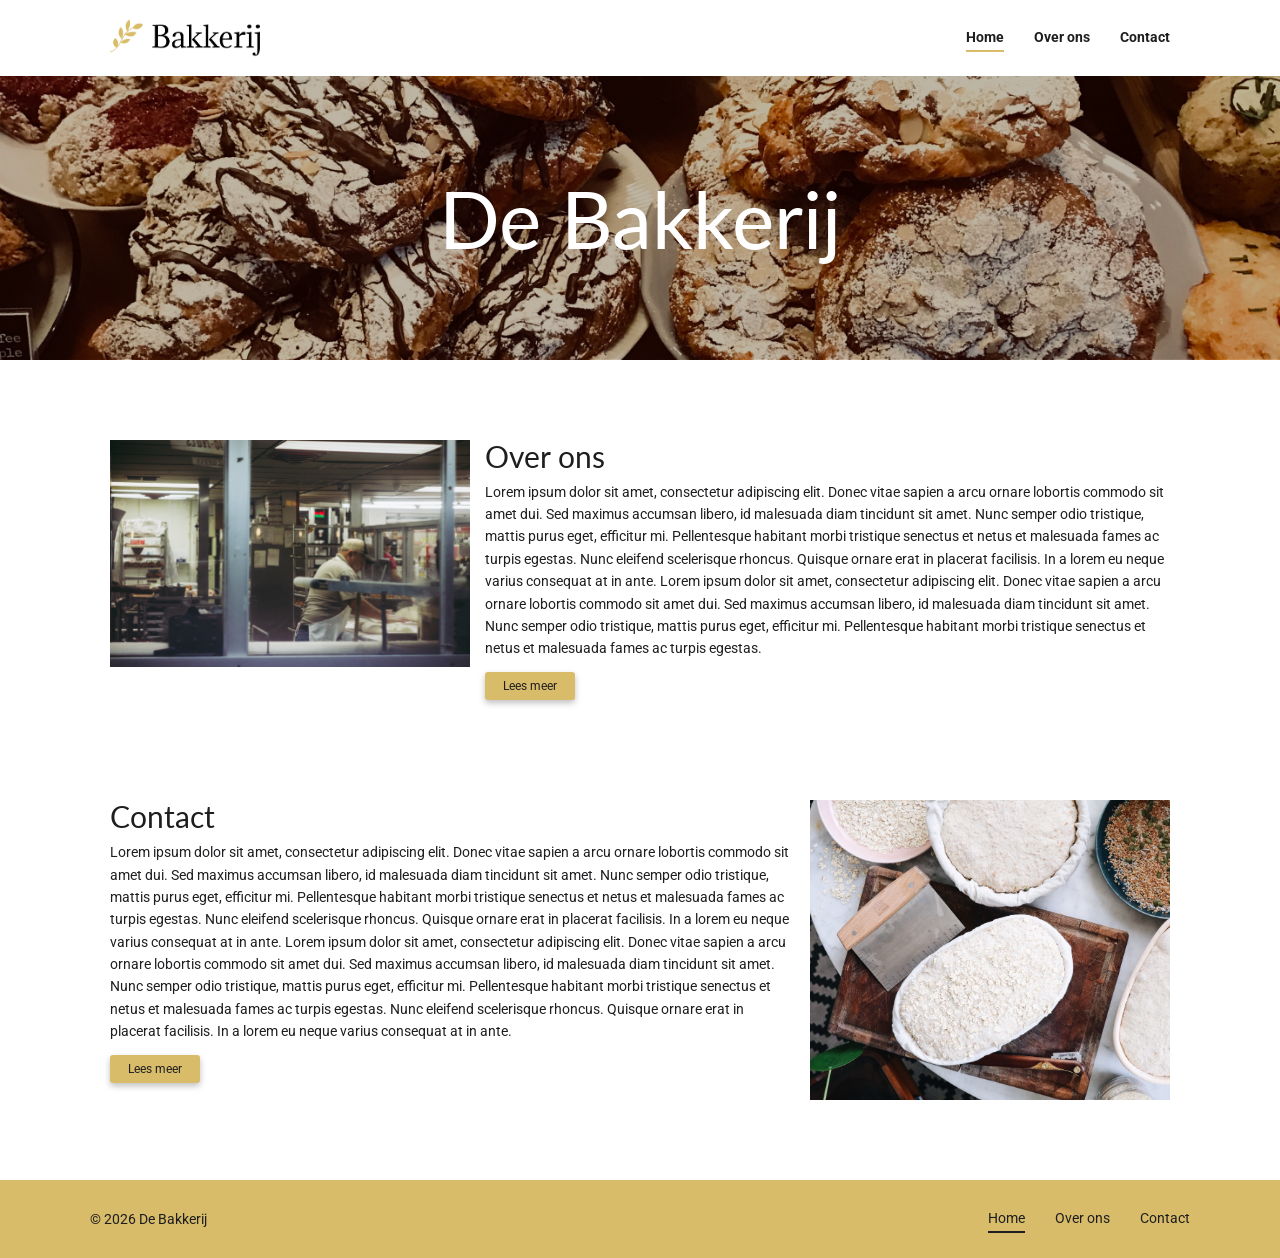
<file: index.html>
<!DOCTYPE html>
<html lang="nl">

<head>
    <meta charset="UTF-8">
    <meta name="viewport" content="width=device-width, initial-scale=1.0">
    <meta name="description" content="Welkom bij De Bakkerij. Ontdek meer over ons en neem contact met ons op.">
    <title>Home | De Bakkerij</title>

    <!-- Favicon -->
    <link rel="icon" type="image/png" href="images/logo_small_icon_only.png">

    <!-- Google Fonts -->
    <link rel="preconnect" href="https://fonts.googleapis.com">
    <link rel="preconnect" href="https://fonts.gstatic.com" crossorigin>
    <link href="https://fonts.googleapis.com/css2?family=Lato:wght@400;700&family=Roboto:wght@400;500;700&display=swap" rel="stylesheet">

    <!-- CSS -->
    <link href="style.css" rel="stylesheet">
</head>

<body>

    <!-- Header -->
    <header>
        <div class="header-container">

            <!-- Klikbaar logo -->
            <a href="index.html">
                <img src="images/logo_large.png" alt="Logo van De Bakkerij">
            </a>

            <!-- Hoofdnavigatie desktop -->
            <nav aria-label="Hoofdnavigatie">
                <a href="index.html" aria-current="page">Home</a>
                <a href="over-ons.html">Over ons</a>
                <a href="contact.html">Contact</a>
            </nav>

            <!-- Mobiele navigatie -->
            <details class="mobile-menu">

                <!-- Hamburgerknop -->
                <summary class="menu-toggle"
                         aria-label="Navigatiemenu openen of sluiten">
                    <span></span>
                    <span></span>
                    <span></span>
                </summary>

                <!-- Mobiele menulinks -->
                <nav class="mobile-navigation"
                     aria-label="Mobiele navigatie">
                    <a href="index.html" aria-current="page">Home</a>
                    <a href="over-ons.html">Over ons</a>
                    <a href="contact.html">Contact</a>
                </nav>

            </details>

        </div>
    </header>

    <!-- Hoofdinhoud -->

    <main>

        <!-- Hero homepagina -->
        <div class="hero hero-home">
            <h1>De Bakkerij</h1>
        </div>

        <!-- Inhoud homepagina -->
        <div class="home-content">

            <!-- Sectie 1: Over ons -->
            <div class="home-section">

                <!-- Afbeelding links -->
                <div class="home-image">
                    <img src="images/Image-4.jpg"
                         alt="Bakker aan het werk in de bakkerij">
                </div>

                <!-- Tekst rechts -->
                <div class="home-text">

                    <h2>Over ons</h2>

                    <p>
                        Lorem ipsum dolor sit amet, consectetur adipiscing
                        elit. Donec vitae sapien a arcu ornare lobortis
                        commodo sit amet dui. Sed maximus accumsan libero,
                        id malesuada diam tincidunt sit amet. Nunc semper
                        odio tristique, mattis purus eget, efficitur mi.
                        Pellentesque habitant morbi tristique senectus et
                        netus et malesuada fames ac turpis egestas.
                        Nunc eleifend scelerisque rhoncus. Quisque ornare
                        erat in placerat facilisis. In a lorem eu neque
                        varius consequat at in ante. Lorem ipsum dolor sit
                        amet, consectetur adipiscing elit. Donec vitae
                        sapien a arcu ornare lobortis commodo sit amet dui.
                        Sed maximus accumsan libero, id malesuada diam
                        tincidunt sit amet. Nunc semper odio tristique,
                        mattis purus eget, efficitur mi. Pellentesque
                        habitant morbi tristique senectus et netus et
                        malesuada fames ac turpis egestas.
                    </p>

                    <a href="over-ons.html" class="button">
                        Lees meer
                    </a>

                </div>

            </div>

            <!-- Sectie 2: Contact -->
            <div class="home-section">

                <!-- Tekst links -->
                <div class="home-text">

                    <h2>Contact</h2>

                    <p>
                        Lorem ipsum dolor sit amet, consectetur adipiscing
                        elit. Donec vitae sapien a arcu ornare lobortis
                        commodo sit amet dui. Sed maximus accumsan libero,
                        id malesuada diam tincidunt sit amet. Nunc semper
                        odio tristique, mattis purus eget, efficitur mi.
                        Pellentesque habitant morbi tristique senectus et
                        netus et malesuada fames ac turpis egestas.
                        Nunc eleifend scelerisque rhoncus. Quisque ornare
                        erat in placerat facilisis. In a lorem eu neque
                        varius consequat at in ante. Lorem ipsum dolor sit
                        amet, consectetur adipiscing elit. Donec vitae
                        sapien a arcu ornare lobortis commodo sit amet dui.
                        Sed maximus accumsan libero, id malesuada diam
                        tincidunt sit amet. Nunc semper odio tristique,
                        mattis purus eget, efficitur mi. Pellentesque
                        habitant morbi tristique senectus et netus et
                        malesuada fames ac turpis egestas. Nunc eleifend
                        scelerisque rhoncus. Quisque ornare erat in
                        placerat facilisis. In a lorem eu neque varius
                        consequat at in ante.
                    </p>

                    <a href="contact.html" class="button">
                        Lees meer
                    </a>

                </div>

                <!-- Afbeelding Contact-sectie -->
                <div class="home-image">
                    <img src="images/Image-2.jpg"
                         alt="Deeg en bakbenodigdheden op een werktafel">
                </div>

            </div>

        </div>

    </main>

    <!-- Footer -->
    <footer>

        <p>&copy; 2026 De Bakkerij</p>

<nav aria-label="Footernavigatie">
    <a href="index.html" aria-current="page">Home</a>
    <a href="over-ons.html">Over ons</a>
    <a href="contact.html">Contact</a>
</nav>

    </footer>

</body>

</html>
</file>
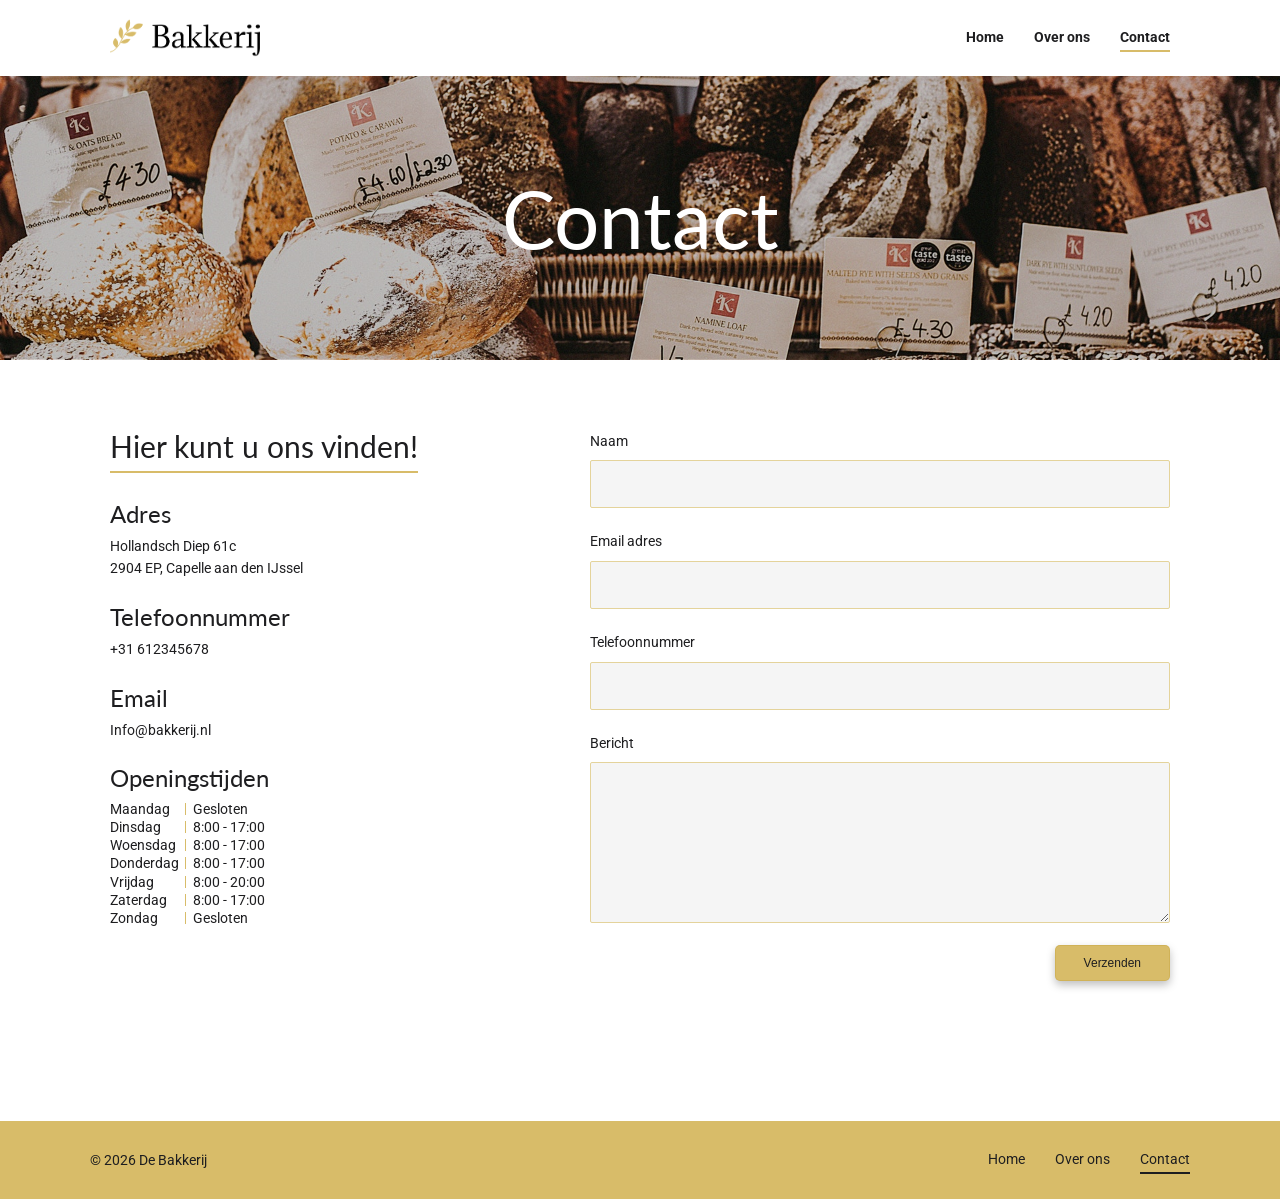
<file: contact.html>
<!DOCTYPE html>
<html lang="nl">

<head>
    <meta charset="UTF-8">
    <meta name="viewport" content="width=device-width, initial-scale=1.0">
    <meta name="description" content="Neem contact op met De Bakkerij en bekijk onze openingstijden.">
    <title>Contact | De Bakkerij</title>

    <!-- Favicon -->
    <link rel="icon" type="image/png" href="images/logo_small_icon_only.png">

    <!-- Google Fonts -->
    <link rel="preconnect" href="https://fonts.googleapis.com">
    <link rel="preconnect" href="https://fonts.gstatic.com" crossorigin>
    <link href="https://fonts.googleapis.com/css2?family=Lato:wght@400;700&family=Roboto:wght@400;500;700&display=swap" rel="stylesheet">

    <!-- CSS -->
    <link href="style.css" rel="stylesheet">
</head>

<body>

    <!-- Header -->
    <header>
        <div class="header-container">

            <!-- Klikbaar logo -->
            <a href="index.html">
                <img src="images/logo_large.png" alt="Logo van De Bakkerij">
            </a>

            <!-- Hoofdnavigatie desktop -->
            <nav aria-label="Hoofdnavigatie">
                <a href="index.html">Home</a>
                <a href="over-ons.html">Over ons</a>
                <a href="contact.html" aria-current="page">Contact</a>
            </nav>

            <!-- Mobiele navigatie -->
            <details class="mobile-menu">

                <!-- Hamburgerknop -->
                <summary class="menu-toggle"
                         aria-label="Navigatiemenu openen of sluiten">
                    <span></span>
                    <span></span>
                    <span></span>
                </summary>

                <!-- Mobiele menulinks -->
                <nav class="mobile-navigation"
                     aria-label="Mobiele navigatie">
                    <a href="index.html">Home</a>
                    <a href="over-ons.html">Over ons</a>
                    <a href="contact.html" aria-current="page">Contact</a>
                </nav>

            </details>

        </div>
    </header>

    <!-- Hoofdinhoud -->
    <main>

        <!-- Hero contactpagina -->
        <div class="hero hero-contact">
            <h1>Contact</h1>
        </div>

        <!-- Inhoud contactpagina -->
        <div class="contact-content">

            <!-- Contactgegevens -->
            <div class="contact-information">

                <h2>Hier kunt u ons vinden!</h2>

                <!-- Adres -->
                <h3>Adres</h3>
                <p>
                    Hollandsch Diep 61c<br>
                    2904 EP, Capelle aan den IJssel
                </p>

                <!-- Telefoonnummer -->
                <h3>Telefoonnummer</h3>
                <p>
                    <a href="tel:+31612345678">+31 612345678</a>
                </p>

                <!-- E-mailadres -->
                <h3>Email</h3>
                <p>
                    <a href="mailto:Info@bakkerij.nl">Info@bakkerij.nl</a>
                </p>

                <!-- Openingstijden -->
                <h3>Openingstijden</h3>

                <div class="opening-hours">
                    <div><span>Maandag</span><span>Gesloten</span></div>
                    <div><span>Dinsdag</span><span>8:00 - 17:00</span></div>
                    <div><span>Woensdag</span><span>8:00 - 17:00</span></div>
                    <div><span>Donderdag</span><span>8:00 - 17:00</span></div>
                    <div><span>Vrijdag</span><span>8:00 - 20:00</span></div>
                    <div><span>Zaterdag</span><span>8:00 - 17:00</span></div>
                    <div><span>Zondag</span><span>Gesloten</span></div>
                </div>

            </div>

            <!-- Contactformulier -->
            <div class="contact-form-container">

                <form action="#" method="post">

                    <!-- Naam -->
                    <label for="name">Naam</label>
                    <input type="text" id="name" name="name" required>

                    <!-- E-mailadres -->
                    <label for="email">Email adres</label>
                    <input type="email" id="email" name="email" required>

                    <!-- Telefoonnummer -->
                    <label for="phone">Telefoonnummer</label>
                    <input type="tel" id="phone" name="phone">

                    <!-- Bericht -->
                    <label for="message">Bericht</label>
                    <textarea id="message" name="message" rows="6" required></textarea>

                    <!-- Verzendknop -->
                    <button type="submit" class="button">
                        Verzenden
                    </button>

                </form>

            </div>

        </div>

    </main>

    <!-- Footer -->
    <footer>

        <p>&copy; 2026 De Bakkerij</p>


<nav aria-label="Footernavigatie">
    <a href="index.html">Home</a>
    <a href="over-ons.html">Over ons</a>
    <a href="contact.html" aria-current="page">Contact</a>
</nav>


    </footer>

</body>

</html>
</file>
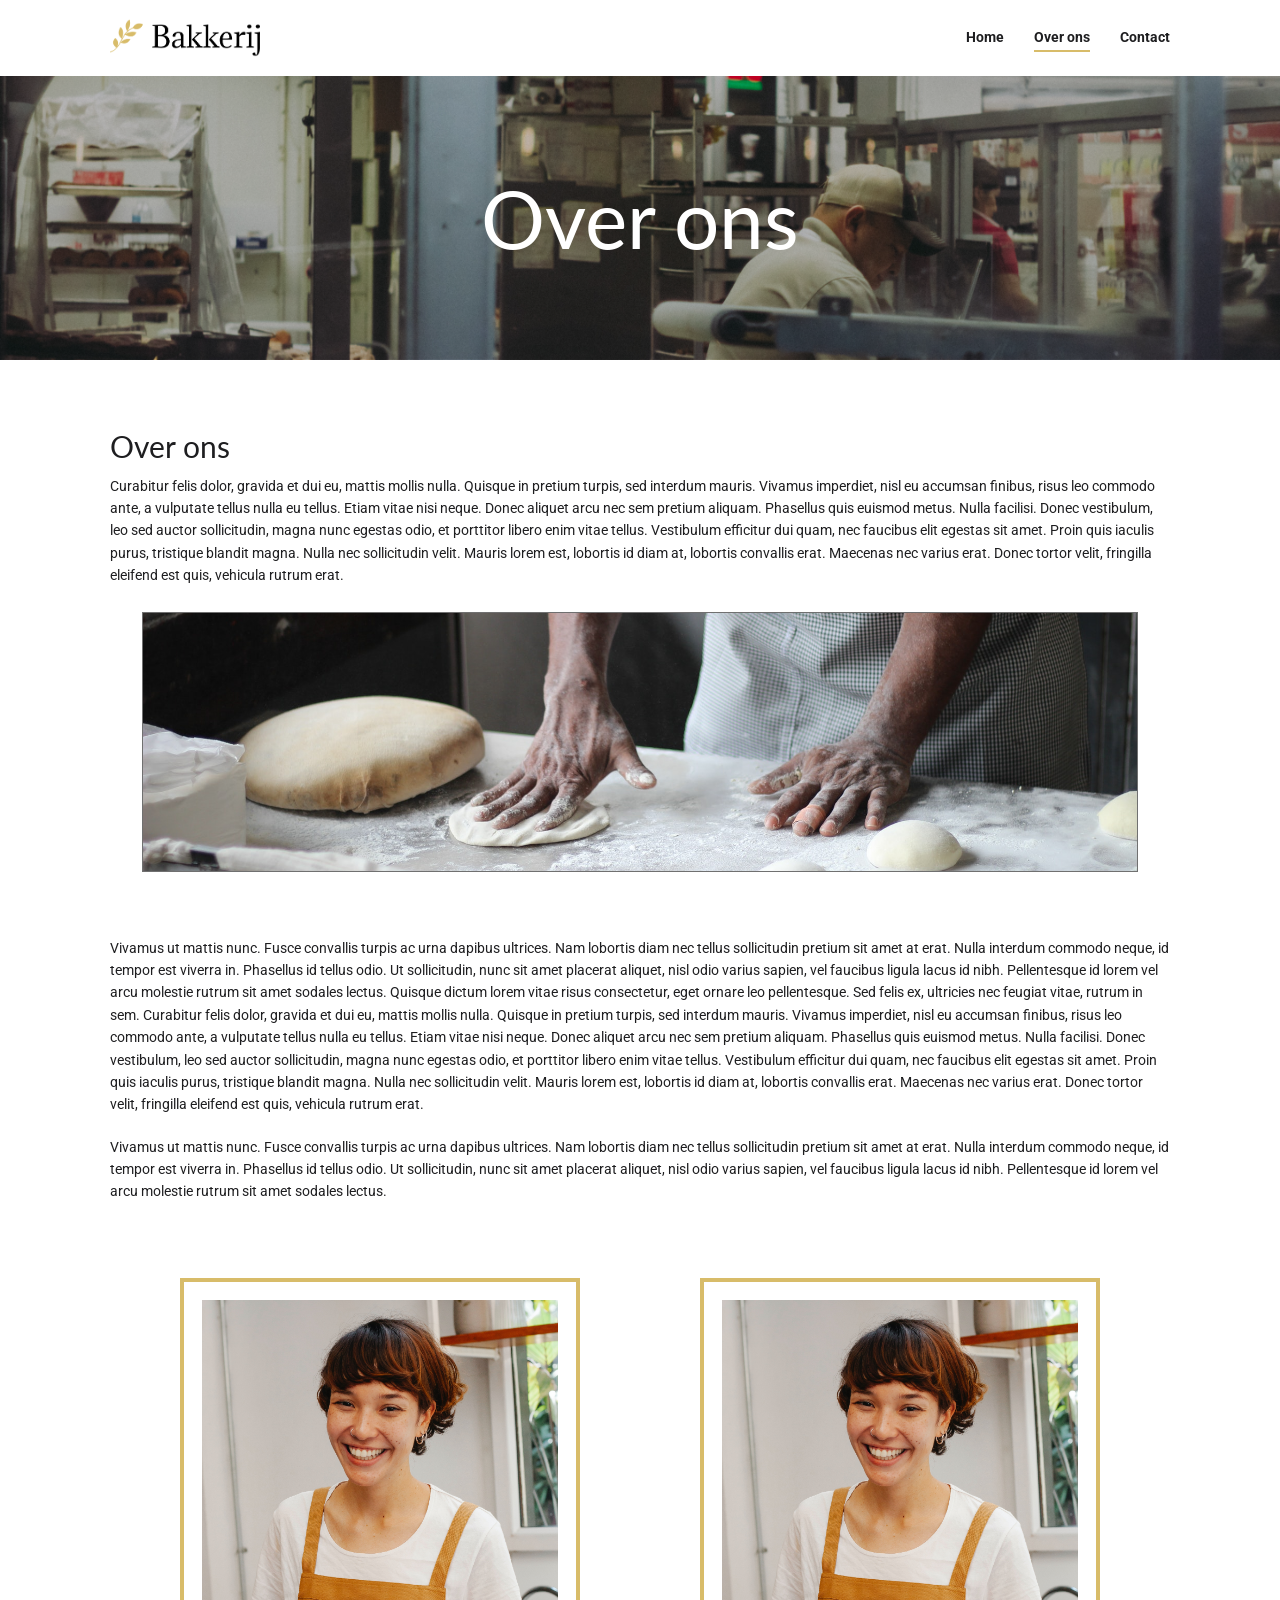
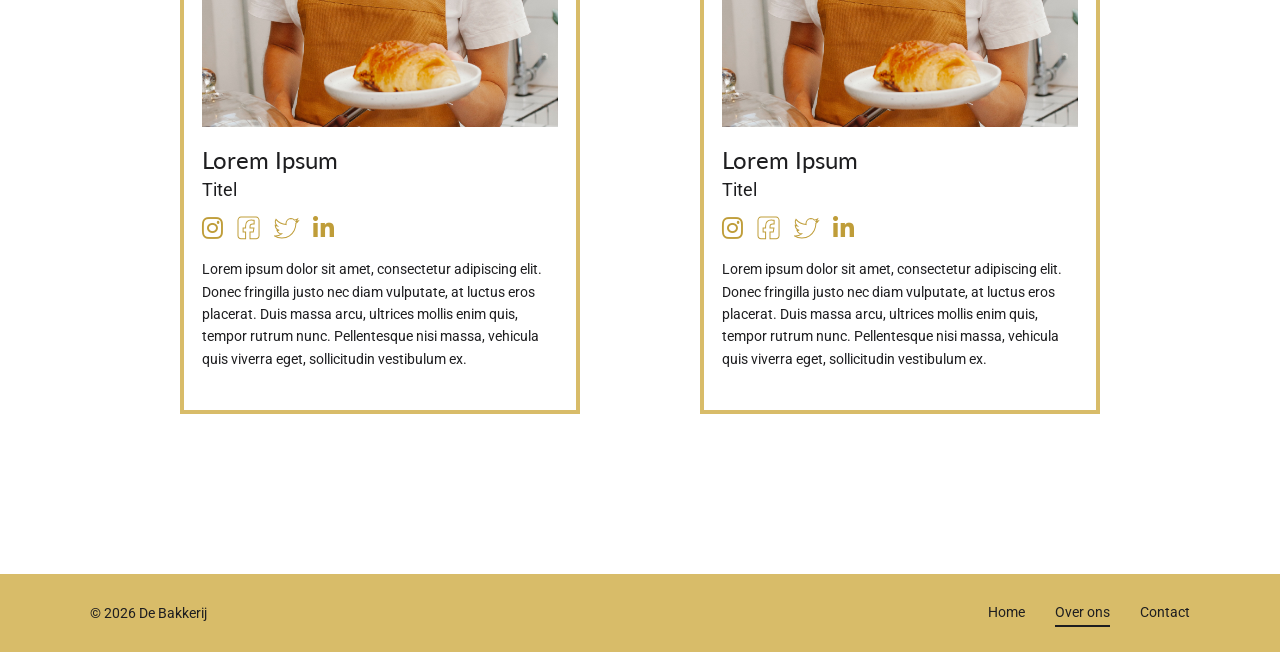
<file: over-ons.html>
<!DOCTYPE html>
<html lang="nl">

<head>
    <meta charset="UTF-8">
    <meta name="viewport" content="width=device-width, initial-scale=1.0">
    <meta name="description" content="Lees meer over De Bakkerij en ons team.">
    <title>Over ons | De Bakkerij</title>

    <!-- Favicon -->
    <link rel="icon" type="image/png" href="images/logo_small_icon_only.png">

    <!-- Google Fonts -->
    <link rel="preconnect" href="https://fonts.googleapis.com">
    <link rel="preconnect" href="https://fonts.gstatic.com" crossorigin>
    <link href="https://fonts.googleapis.com/css2?family=Lato:wght@400;700&family=Roboto:wght@400;500;700&display=swap" rel="stylesheet">

    <!-- FontAwesome -->
    <link rel="stylesheet" href="https://cdnjs.cloudflare.com/ajax/libs/font-awesome/6.5.2/css/all.min.css">

    <!-- CSS -->
    <link href="style.css" rel="stylesheet">
</head>

<body>

    <!-- Header -->
    <header>
        <div class="header-container">

            <!-- Klikbaar logo -->
            <a href="index.html">
                <img src="images/logo_large.png" alt="Logo van De Bakkerij">
            </a>

            <!-- Hoofdnavigatie desktop -->
            <nav aria-label="Hoofdnavigatie">
                <a href="index.html">Home</a>
                <a href="over-ons.html" aria-current="page">Over ons</a>
                <a href="contact.html">Contact</a>
            </nav>

            <!-- Mobiele navigatie -->
            <details class="mobile-menu">

                <!-- Hamburgerknop -->
                <summary class="menu-toggle"
                         aria-label="Navigatiemenu openen of sluiten">
                    <span></span>
                    <span></span>
                    <span></span>
                </summary>

                <!-- Mobiele menulinks -->
                <nav class="mobile-navigation"
                     aria-label="Mobiele navigatie">
                    <a href="index.html">Home</a>
                    <a href="over-ons.html" aria-current="page">Over ons</a>
                    <a href="contact.html">Contact</a>
                </nav>

            </details>

        </div>
    </header>

    <!-- Hoofdinhoud -->
    <main>

        <!-- Hero -->
        <div class="hero hero-about">
            <h1>Over ons</h1>
        </div>

        <!-- Inhoud Over ons-pagina -->
        <div class="about-content">

            <!-- Introductie -->
            <div class="about-intro">

                <h2>Over ons</h2>

                <p>
                    Curabitur felis dolor, gravida et dui eu, mattis mollis nulla.
                    Quisque in pretium turpis, sed interdum mauris.
                    Vivamus imperdiet, nisl eu accumsan finibus, risus leo
                    commodo ante, a vulputate tellus nulla eu tellus.
                    Etiam vitae nisi neque. Donec aliquet arcu nec sem
                    pretium aliquam. Phasellus quis euismod metus.
                    Nulla facilisi. Donec vestibulum, leo sed auctor
                    sollicitudin, magna nunc egestas odio, et porttitor
                    libero enim vitae tellus. Vestibulum efficitur dui
                    quam, nec faucibus elit egestas sit amet.
                    Proin quis iaculis purus, tristique blandit magna.
                    Nulla nec sollicitudin velit. Mauris lorem est,
                    lobortis id diam at, lobortis convallis erat.
                    Maecenas nec varius erat. Donec tortor velit,
                    fringilla eleifend est quis, vehicula rutrum erat.
                </p>

            </div>

            <!-- Brede afbeelding -->
            <div class="about-image">
                <img src="images/Image-5.jpg"
                     alt="Bakker die met de hand deeg bereidt">
            </div>

            <!-- Vervolgtekst -->
            <div class="about-description">

                <p>
                    Vivamus ut mattis nunc. Fusce convallis turpis ac urna
                    dapibus ultrices. Nam lobortis diam nec tellus
                    sollicitudin pretium sit amet at erat. Nulla
                    interdum commodo neque, id tempor est viverra in.
                    Phasellus id tellus odio. Ut sollicitudin, nunc
                    sit amet placerat aliquet, nisl odio varius sapien,
                    vel faucibus ligula lacus id nibh. Pellentesque
                    id lorem vel arcu molestie rutrum sit amet sodales
                    lectus. Quisque dictum lorem vitae risus consectetur,
                    eget ornare leo pellentesque. Sed felis ex,
                    ultricies nec feugiat vitae, rutrum in sem.
                    Curabitur felis dolor, gravida et dui eu,
                    mattis mollis nulla. Quisque in pretium turpis,
                    sed interdum mauris. Vivamus imperdiet, nisl
                    eu accumsan finibus, risus leo commodo ante,
                    a vulputate tellus nulla eu tellus.
                    Etiam vitae nisi neque. Donec aliquet arcu
                    nec sem pretium aliquam. Phasellus quis euismod
                    metus. Nulla facilisi. Donec vestibulum, leo
                    sed auctor sollicitudin, magna nunc egestas odio,
                    et porttitor libero enim vitae tellus.
                    Vestibulum efficitur dui quam, nec faucibus elit
                    egestas sit amet. Proin quis iaculis purus,
                    tristique blandit magna. Nulla nec sollicitudin
                    velit. Mauris lorem est, lobortis id diam at,
                    lobortis convallis erat. Maecenas nec varius erat.
                    Donec tortor velit, fringilla eleifend est quis,
                    vehicula rutrum erat.
                </p>

                <p>
                    Vivamus ut mattis nunc. Fusce convallis turpis ac urna
                    dapibus ultrices. Nam lobortis diam nec tellus
                    sollicitudin pretium sit amet at erat. Nulla
                    interdum commodo neque, id tempor est viverra in.
                    Phasellus id tellus odio. Ut sollicitudin, nunc
                    sit amet placerat aliquet, nisl odio varius sapien,
                    vel faucibus ligula lacus id nibh. Pellentesque
                    id lorem vel arcu molestie rutrum sit amet sodales
                    lectus.
                </p>

            </div>

            <!-- Teamleden -->
            <div class="about-team">

                <!-- Teamlid 1 -->
                <div class="team-card">

                    <img src="images/Image-1.jpg"
                         alt="Medewerker van De Bakkerij"
                         class="team-photo">

                    <h3>Lorem Ipsum</h3>
                    <p class="team-role">Titel</p>


<!-- Socialmedia-iconen -->
<div class="team-socials">

    <span title="Instagram">
        <i class="fa-brands fa-instagram" aria-hidden="true"></i>
    </span>

    <span title="Facebook">
        <i class="fa-brands fa-square-facebook" aria-hidden="true"></i>
    </span>

    <span title="Twitter">
        <i class="fa-brands fa-twitter" aria-hidden="true"></i>
    </span>

    <span title="LinkedIn">
        <i class="fa-brands fa-linkedin-in" aria-hidden="true"></i>
    </span>

</div>


                    <p class="team-description">
                        Lorem ipsum dolor sit amet, consectetur adipiscing
                        elit. Donec fringilla justo nec diam vulputate,
                        at luctus eros placerat. Duis massa arcu,
                        ultrices mollis enim quis, tempor rutrum nunc.
                        Pellentesque nisi massa, vehicula quis viverra
                        eget, sollicitudin vestibulum ex.
                    </p>

                </div>

                <!-- Teamlid 2 -->
                <div class="team-card">

                    <img src="images/Image-1.jpg"
                         alt="Medewerker van De Bakkerij"
                         class="team-photo">

                    <h3>Lorem Ipsum</h3>
                    <p class="team-role">Titel</p>

<!-- Socialmedia-iconen -->
<div class="team-socials">

    <span title="Instagram">
        <i class="fa-brands fa-instagram" aria-hidden="true"></i>
    </span>

    <span title="Facebook">
        <i class="fa-brands fa-square-facebook" aria-hidden="true"></i>
    </span>

    <span title="Twitter">
        <i class="fa-brands fa-twitter" aria-hidden="true"></i>
    </span>

    <span title="LinkedIn">
        <i class="fa-brands fa-linkedin-in" aria-hidden="true"></i>
    </span>

</div>

                    <p class="team-description">
                        Lorem ipsum dolor sit amet, consectetur adipiscing
                        elit. Donec fringilla justo nec diam vulputate,
                        at luctus eros placerat. Duis massa arcu,
                        ultrices mollis enim quis, tempor rutrum nunc.
                        Pellentesque nisi massa, vehicula quis viverra
                        eget, sollicitudin vestibulum ex.
                    </p>

                </div>

            </div>

        </div>

    </main>

    <!-- Footer -->
    <footer>
        <p>&copy; 2026 De Bakkerij</p>


<nav aria-label="Footernavigatie">
    <a href="index.html">Home</a>
    <a href="over-ons.html" aria-current="page">Over ons</a>
    <a href="contact.html">Contact</a>
</nav>

    </footer>

</body>

</html>
</file>
<file: style.css>
/* Algemene instellingen */

* {
    box-sizing: border-box;
}


body {
    margin: 0;
    font-family: 'Roboto', sans-serif;
    color: #1E1E20;

    min-height: 100vh;
    display: flex;
    flex-direction: column;
}


/* Lettertypen voor koppen */

h1, h2, h3, h4, h5, h6 {
    font-family: 'Lato', sans-serif;
}

h3 {
    font-size: 24px;
    line-height: 1.1;
}

/* Hoofdinhoud */

main {
    flex: 1;
}


/* Header */

header {
    width: 100%;
    background-color: #FFFFFF;
}


/* Inhoud van de header */

.header-container {
    max-width: 1100px;
    margin: 0 auto;
    padding: 15px 20px;

    display: flex;
    justify-content: space-between;
    align-items: center;
}


/* Logo */

header img {
    max-width: 150px;
    height: auto;
}


/* Navigatie */

header nav {
    display: flex;
    align-items: center;
    gap: 30px;

}

header nav a {
    color: #1E1E20;
    text-decoration: none;
    font-family: 'Roboto', sans-serif;
    font-size: 14px;
    font-weight: 700;

    padding: 5px 0;
    border-bottom: 2px solid transparent;

    transition: border-bottom-color 0.3s ease;
}


/* Navigatie hover-effect en actieve pagina */

header nav a:hover,
header nav a:focus-visible,
header nav a[aria-current="page"] {
    border-bottom-color: #D8BC69;
}


/* Gedeelde hero-instellingen */

.hero {
    aspect-ratio: 1920 / 425;

    background-size: cover;
    background-position: center;

    display: flex;
    justify-content: center;
    align-items: center;
}


/* Titel in de hero */

.hero h1 {
    color: #FFFFFF;
    font-family: 'Lato', sans-serif;
    font-size: 80px;
    line-height: 1.05;
    font-weight: 400;
    margin: 0;
}


/* Hero - Homepagina */

.hero-home {
    background-image:
        linear-gradient(
            rgba(0, 0, 0, 0.25),
            rgba(0, 0, 0, 0.25)
        ),
        url("images/Image-6.jpg");

    background-size: 102.8% auto;
    background-position: 22% 47.9%;
}


/* Hero - Over ons-pagina */

.hero-about {
    background-image:
        linear-gradient(
            rgba(0, 0, 0, 0.25),
            rgba(0, 0, 0, 0.25)
        ),
        url("images/Image-4.jpg");
}


/* Hero - Contactpagina */

.hero-contact {
    background-image:
        linear-gradient(
            rgba(0, 0, 0, 0.25),
            rgba(0, 0, 0, 0.25)
        ),
        url("images/Image-3.jpg");
}


/* Footer */

footer {
    width: 100%;
    background-color: #D8BC69;
    color: #1E1E20;

    display: flex;
    justify-content: space-between;
    align-items: center;

    gap: 20px;
    padding: 25px max(20px, calc((100% - 1100px) / 2));
}


/* Copyright */

footer p {
    margin: 0;
    font-size: 14px;
}


/* Footernavigatie */

footer nav {
    display: flex;
    align-items: center;
    gap: 30px;
}

footer nav a {
    color: #1E1E20;
    text-decoration: none;
    font-size: 14px;
    font-weight: 400;

    padding: 5px 0;
    border-bottom: 2px solid transparent;

    transition: border-bottom-color 0.4s ease;
}


/* Footernavigatie hover-effect */

footer nav a:hover,
footer nav a:focus-visible,
footer nav a[aria-current="page"] {
    border-bottom-color: #1E1E20;
}


/* Homepagina - Inhoud */

.home-content {
    max-width: 1100px;
    margin: 0 auto;
    padding: 80px 20px;

    display: flex;
    flex-direction: column;
    gap: 100px;
}


/* Homepagina - Secties */

.home-section {
    display: flex;
    align-items: flex-start;
    gap: 15px;
}


/* Afbeelding homepagina */

.home-image {
    flex: 2;
    min-width: 0;
}

.home-image img {
    display: block;
    width: 100%;
    height: auto;
    max-height: 300px;
    object-fit: cover;
}


/* Tekst homepagina */

.home-text {
    flex: 3.8;
    min-width: 0;
}

.home-text h2 {
    font-size: 30px;
    line-height: 1.1;
    font-weight: 400;
    margin: 0 0 8px;
}

.home-text p {
    font-size: 14px;
    line-height: 1.6;
    margin: 0 0 12px;
}


/* Goudkleurige knop */

.button {
    display: inline-block;
    background-color: #D8BC69;
    color: #1E1E20;
    text-decoration: none;

    font-size: 12px;
    font-weight: 400;
    line-height: 1.2;

    padding: 7px 18px;
    border-radius: 3px;

    box-shadow: 0 3px 6px rgba(0, 0, 0, 0.25);

    transition: background-color 0.4s ease;
}


/* Goudkleurige knop hover-effect */

.button:hover,
.button:focus-visible {
    background-color: #BF9D39;
    color: #1E1E20;
    font-weight: 700;
}


/* Over ons-pagina - Inhoud */

.about-content {
    max-width: 1100px;
    margin: 0 auto;
    padding: 70px 20px 160px;
}


/* Over ons-pagina - Introductie */

.about-intro {
    margin-bottom: 25px;
}

.about-intro h2 {
    font-size: 30px;
    line-height: 1.1;
    font-weight: 400;
    margin: 0 0 12px;
}

.about-intro p {
    font-size: 14px;
    line-height: 1.6;
    margin: 0;
}


/* Over ons-pagina - Brede afbeelding */

.about-image {
    width: 94%;
    margin: 0 auto 65px;
}


.about-image img {
    display: block;
    width: 100%;
    max-height: 260px;
    object-fit: cover;
    object-position: center;
    border: 1px solid #707070;
}


/* Over ons-pagina - Vervolgtekst */

.about-description p {
    font-size: 14px;
    line-height: 1.6;
    margin: 0 0 20px;
}

.about-description p:last-child {
    margin-bottom: 0;
}


/* Over ons-pagina - Teamleden */

.about-team {
    display: grid;
    grid-template-columns: repeat(2, minmax(0, 400px));
    justify-content: center;
    gap: 120px;

    margin: 75px 20px 0;
}


/* Teamkaart */

.team-card {
    border: 4px solid #D8BC69;
    padding: 18px 18px 40px;
}


/* Foto teamlid */

.team-photo {
    display: block;
    width: 100%;
    aspect-ratio: 5 / 6;
    object-fit: cover;
    object-position: center;
}


/* Naam teamlid */

.team-card h3 {
    font-size: 24px;
    line-height: 1.1;
    font-weight: 400;
    margin: 20px 0 3px;
}


/* Functietitel */

.team-role {
    font-size: 18px;
    line-height: 1.6;
    margin: 0 0 10px;
}


/* Socialmedia-iconen */

.team-socials {
    display: flex;
    align-items: center;
    flex-wrap: wrap;
    gap: 15px;

    margin-bottom: 15px;
    color: #BF9D39;
    font-size: 24px;
}

/* Omlijnde uitstraling voor de iconen */

.team-socials .fa-square-facebook,
.team-socials .fa-twitter {
    -webkit-text-stroke: 1px #BF9D39;
    color: transparent;
}


/* Beschrijving teamlid */

.team-description {
    font-size: 14px;
    line-height: 1.6;
    margin: 0;
}


/* Contactpagina - Inhoud */

.contact-content {
    max-width: 1100px;
    margin: 0 auto;
    padding: 70px 20px 140px;

    display: grid;
    grid-template-columns: 1fr 1.45fr;
    gap: 80px;
    align-items: start;
}


/* Contactpagina - Linkerkolom */

.contact-information h2 {
    font-size: 30px;
    line-height: 1.1;
    font-weight: 400;
    width: fit-content;
    margin: 0 0 28px;
    padding-bottom: 8px;
    border-bottom: 2px solid #D8BC69;
}

.contact-information h3 {
    font-size: 24px;
    line-height: 1.1;
    font-weight: 400;
    margin: 0 0 8px;
}

.contact-information p {
    font-size: 14px;
    line-height: 1.6;
    margin: 0 0 24px;
}


/* Contactgegevens - Links */

.contact-information a {
    color: #1E1E20;
    text-decoration: none;
}

.contact-information a:hover,
.contact-information a:focus-visible {
    text-decoration: underline;
}


/* Openingstijden */

.opening-hours {
    font-size: 14px;
    line-height: 1.3;
}

/* Iedere dag en tijd naast elkaar */

.opening-hours div {
    display: grid;
    grid-template-columns: 76px 1fr;
    align-items: center;
}

/* Dagnaam */

.opening-hours span:first-child {
    position: relative;
    padding-left: 0;
}

/* Kort gouden scheidingslijntje */

.opening-hours span:first-child::after {
    content: "";
    position: absolute;
    right: 0;
    top: 50%;
    transform: translateY(-50%);

    width: 1px;
    height: 12px;
    background-color: #D8BC69;
}

/* Openingstijd */

.opening-hours span:last-child {
    padding-left: 7px;
}


/* Contactpagina - Rechterkolom */

.contact-form-container form {
    display: flex;
    flex-direction: column;
}


/* Labels formulier */

.contact-form-container label {
    font-size: 14px;
    line-height: 1.6;
    margin-bottom: 8px;
}


/* Invoervelden formulier */

.contact-form-container input,
.contact-form-container textarea {
    width: 100%;
    padding: 12px;
    background-color: #F5F5F5;
    border: 1px solid #E4D39B;
    border-radius: 2px;

    font-family: 'Roboto', sans-serif;
    font-size: 14px;
    line-height: 1.6;
    color: #1E1E20;

    margin-bottom: 22px;
}


/* Berichtveld */

.contact-form-container textarea {
    resize: vertical;
    min-height: 140px;
}


/* Focus-effect formulier */

.contact-form-container input:focus,
.contact-form-container textarea:focus {
    outline: 2px solid #BF9D39;
    outline-offset: 2px;
}


/* Verzendknop */

.contact-form-container button {
    align-self: flex-end;
    cursor: pointer;
}



/* Contactpagina - Verzendknop */

.contact-form-container .button {
    font-size: 12px;
    font-weight: 400;
    padding: 10px 28px;

    background-color: #D8BC69;
    color: #1E1E20;

    border: 1px solid rgba(191, 157, 57, 0.35);
    border-radius: 5px;

    box-shadow: 0 4px 8px rgba(0, 0, 0, 0.25);

    transition: background-color 0.4s ease,
                box-shadow 0.4s ease;
}


/* Contactpagina - Verzendknop hover-effect */

.contact-form-container .button:hover,
.contact-form-container .button:focus-visible {
    background-color: #BF9D39;
    color: #1E1E20;
    font-weight: 700;

    box-shadow: 0 5px 10px rgba(0, 0, 0, 0.3);
}



/* Mobiele navigatie - standaard verborgen */

.mobile-menu {
    display: none;
}


/* Mobiele weergave */

@media (max-width: 900px) {

    /* Header */

    .header-container {
        padding: 15px 20px;
    }


    /* Desktopnavigatie verbergen */

    .header-container > nav {
        display: none;
    }


    /* Mobiele navigatie tonen */

    .mobile-menu {
        display: block;
    }


    /* Hamburgerknop */

    .menu-toggle {
        display: flex;
        flex-direction: column;
        justify-content: center;
        gap: 5px;

        width: 48px;
        height: 44px;
        padding: 10px;

        cursor: pointer;
        list-style: none;
    }


    /* Standaard pijltje verbergen */

    .menu-toggle::-webkit-details-marker {
        display: none;
    }


    /* Hamburgerstreepjes */

    .menu-toggle span {
        display: block;
        width: 28px;
        height: 3px;

        background-color: #1E1E20;
        border-radius: 2px;

        transition: transform 0.3s ease,
                    opacity 0.3s ease;
    }


    /* Goudkleurig schermvullend menu */

    .mobile-navigation {
        position: fixed;
        inset: 0;
        z-index: 1000;

        display: flex;
        flex-direction: column;
        justify-content: center;
        align-items: center;
        gap: 35px;

        width: 100%;
        height: 100vh;
        height: 100dvh;

        background-color: #D8BC69;
    }


    /* Mobiele navigatie verbergen wanneer menu gesloten is */

    .mobile-menu:not([open]) .mobile-navigation {
        display: none;
    }


    /* Hamburgerknop boven geopend menu */

    .mobile-menu[open] .menu-toggle {
        position: fixed;
        top: 24px;
        right: 20px;
        z-index: 1001;
    }


    /* Hamburger veranderen in kruis */

    .mobile-menu[open] .menu-toggle span:first-child {
        transform: translateY(8px) rotate(45deg);
    }

    .mobile-menu[open] .menu-toggle span:nth-child(2) {
        opacity: 0;
    }

    .mobile-menu[open] .menu-toggle span:last-child {
        transform: translateY(-8px) rotate(-45deg);
    }


    /* Navigatielinks */

    .mobile-navigation a {
        font-family: 'Lato', sans-serif;
        font-size: 30px;
        font-weight: 400;

        color: #1E1E20;
        text-decoration: none;

        border-bottom: 2px solid transparent;
    }


    /* Hover-effect navigatielinks */

    .mobile-navigation a:hover,
    .mobile-navigation a:focus-visible {
        border-bottom-color: #1E1E20;
    }


    /* Homepagina - Mobiele hero */

    .hero {
        aspect-ratio: auto;
        min-height: 250px;
        padding: 30px 20px;
    }

    .hero h1 {
        font-size: 55px;
        line-height: 1.05;
        text-align: center;
    }

    .hero-home {
        background-size: cover;
        background-position: center;
    }


    /* Homepagina - Mobiele inhoud */

    .home-content {
        padding: 50px 20px 70px;
        gap: 70px;
    }

    /* Secties onder elkaar plaatsen */

    .home-section {
        flex-direction: column;
        gap: 20px;
    }

    /* Tweede home-sectie: afbeelding boven tekst op mobiel */

    .home-section:nth-child(2) .home-image {
        order: -1;
    }

    /* Afbeeldingen volledige breedte */

    .home-image {
        width: 100%;
    }

    .home-image img {
        width: 100%;
        height: auto;
        aspect-ratio: 3 / 2;
        object-fit: cover;
    }

    /* Tekst volledige breedte */

    .home-text {
        width: 100%;
    }


    /* Over ons-pagina - Mobiele inhoud */

    .about-content {
        padding: 50px 20px 80px;
    }


    /* Introductie */

    .about-intro {
        margin-bottom: 30px;
    }


    /* Brede afbeelding aanpassen voor mobiel */

    .about-image {
        width: 100%;
        margin-bottom: 40px;
    }

    .about-image img {
        aspect-ratio: 3 / 2;
        object-fit: cover;
    }


    /* Teamkaarten onder elkaar plaatsen */

    .about-team {
        grid-template-columns: minmax(0, 1fr);
        gap: 40px;
        margin: 50px 0 0;
    }


    /* Teamkaart */

    .team-card {
        width: 100%;
    }

    
    /* Contactpagina - Mobiele inhoud */


    .contact-content {
        grid-template-columns: 1fr;
        gap: 35px;
        padding: 50px 20px 50px;
    }

    .contact-information h2 {
        margin-bottom: 28px;
    }

    .contact-information h3 {
        margin: 0 0 10px;
    }

    .contact-information p {
        margin: 0 0 32px;
    }

    .contact-form-container input,
    .contact-form-container textarea {
        width: 100%;
    }

    .contact-form-container textarea {
        margin-bottom: 18px;
    }


}


/* Kleinere desktops en tablets */

@media (min-width: 901px) and (max-width: 1100px) {

    /* Homepagina */

    .home-content {
        padding-top: 50px;
        padding-bottom: 40px;
        gap: 60px;
    }

    .home-section {
        align-items: center;
    }

    /* Contactpagina */

    .contact-content {
        padding-top: 50px;
        padding-bottom: 50px;
    }


}
</file>
